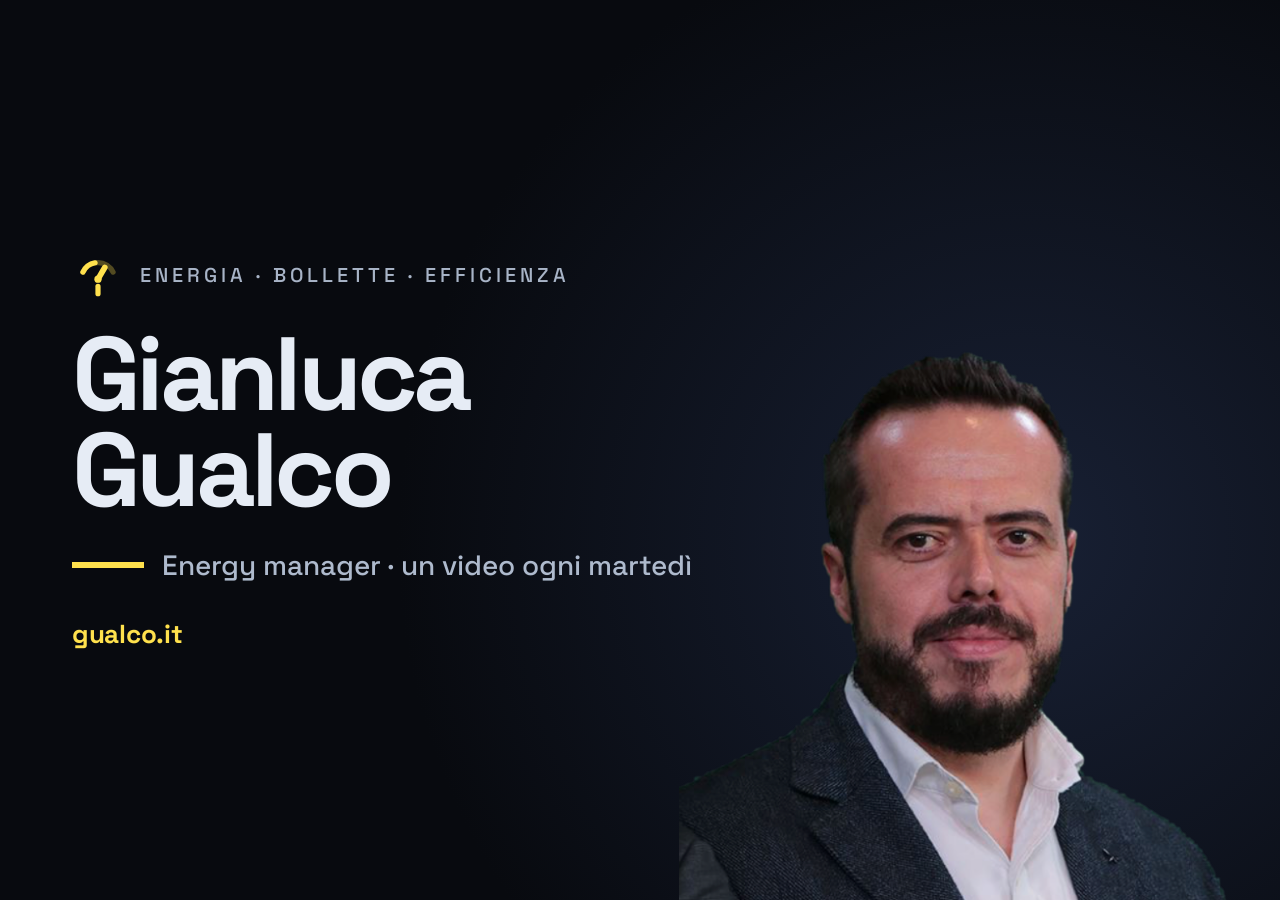
<file: src/og.html>
<!doctype html><html><head><meta charset="utf-8">
<link href="https://fonts.googleapis.com/css2?family=Space+Grotesk:wght@500;700&display=swap" rel="stylesheet">
<style>html,body{margin:0;width:1200px;height:630px;overflow:hidden;background:#080A0F;font-family:'Space Grotesk',sans-serif;color:#E6ECF5}
.bg{position:absolute;inset:0;background:radial-gradient(70% 100% at 80% 60%,#182034 0%,#080A0F 70%)}
.t{position:absolute;left:72px;top:0;bottom:0;width:640px;display:flex;flex-direction:column;justify-content:center}
.k{display:flex;align-items:center;gap:16px;font-size:20px;font-weight:500;letter-spacing:.2em;color:#A8B4C7}
.k span{width:52px;height:52px;display:block}
h1{margin:26px 0 0;font-size:104px;font-weight:700;letter-spacing:-.045em;line-height:.92}
.r{display:flex;align-items:center;gap:18px;margin-top:28px;font-size:28px;font-weight:500;color:#AEBACD}
.r:before{content:"";width:72px;height:6px;background:#FFE14D}
.u{margin-top:34px;font-size:26px;font-weight:700;color:#FFE14D;letter-spacing:-.01em}
img{position:absolute;right:30px;bottom:0;height:600px}</style></head><body><div class="bg"></div>
<div class="t"><div class="k"><span><svg viewBox="0 0 100 100" aria-hidden="true"><g fill="none" stroke="#FFE14D" stroke-linecap="round"><path d="M21 44.5A32 32 0 0 1 79 44.5" stroke-width="10" opacity=".3"/><path d="M21 44.5A32 32 0 0 1 44.4 26.5" stroke-width="10"/><path d="M50 58 63 35.5" stroke-width="11"/></g><circle cx="50" cy="58" r="7" fill="#FFE14D"/><path d="M50 72v14" stroke="#FFE14D" stroke-width="10" stroke-linecap="round"/></svg></span>ENERGIA · BOLLETTE · EFFICIENZA</div><h1>Gianluca<br>Gualco</h1>
<div class="r">Energy manager · un video ogni martedì</div><div class="u">gualco.it</div></div>
<img src="../docs/assets/ritratto.png"></body></html>
</file>
